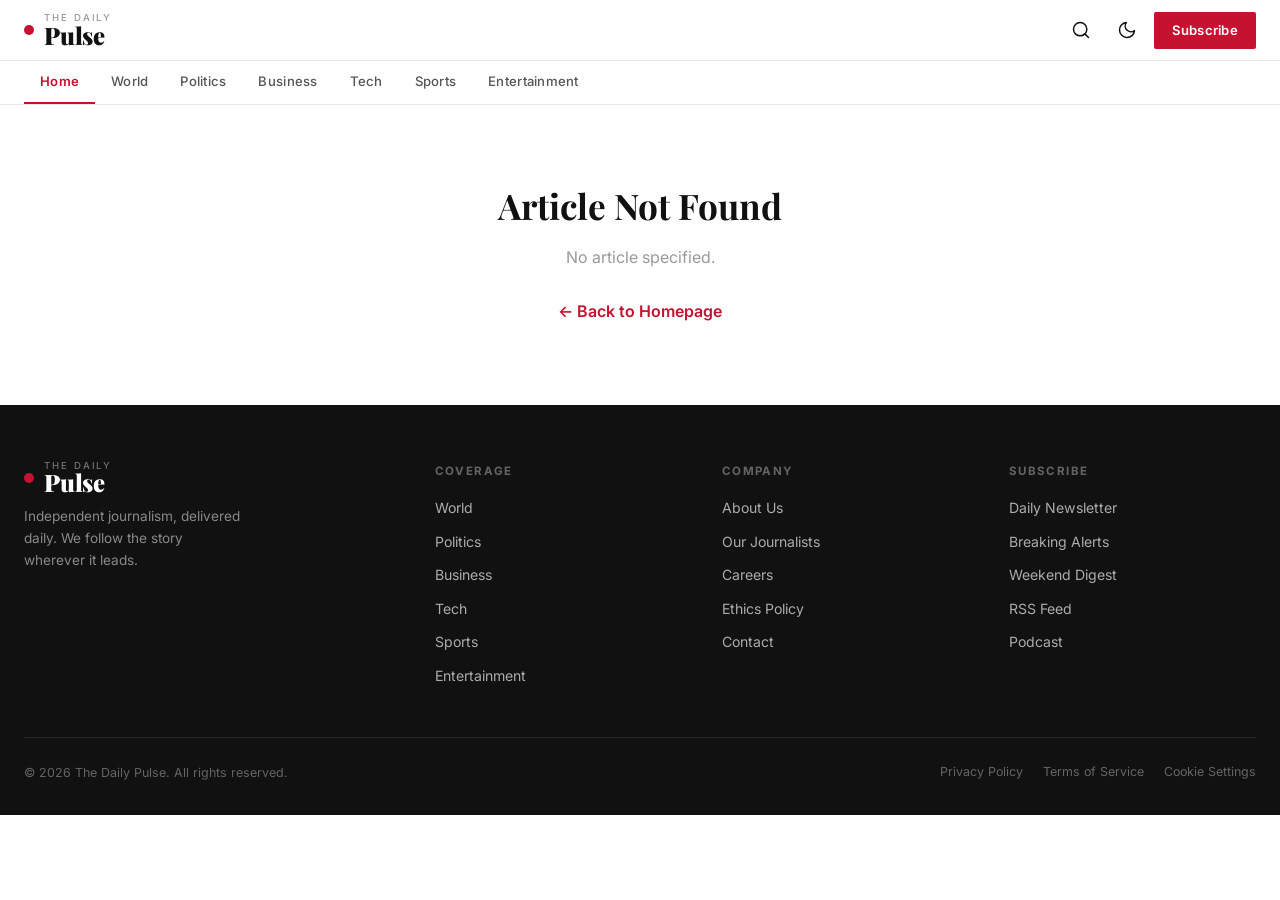
<file: article.html>
<!DOCTYPE html>
<html lang="en">
<head>
  <meta charset="UTF-8">
  <meta name="viewport" content="width=device-width, initial-scale=1.0">
  <meta name="description" content="Read the full story on The Daily Pulse.">
  <title>Article — The Daily Pulse</title>

  <link rel="preconnect" href="https://fonts.googleapis.com">
  <link rel="preconnect" href="https://fonts.gstatic.com" crossorigin>
  <link href="https://fonts.googleapis.com/css2?family=Playfair+Display:ital,wght@0,400;0,600;0,700;0,900;1,400;1,600&family=Inter:wght@300;400;500;600&display=swap" rel="stylesheet">
  <link rel="stylesheet" href="css/style.css">

  <style>
    /* Article-specific layout overrides */
    .article-layout {
      display: grid;
      grid-template-columns: 1fr min(720px, 100%) 1fr;
      padding: 0;
    }
    .article-layout > * { grid-column: 2; }
    .article-layout .full-bleed { grid-column: 1 / -1; }

    @media (max-width: 800px) {
      .article-layout { grid-template-columns: 16px 1fr 16px; }
    }
  </style>
</head>
<body>

  <!-- Reading Progress Bar -->
  <div class="reading-progress" id="readingProgress" role="progressbar" aria-label="Reading progress" aria-valuenow="0" aria-valuemin="0" aria-valuemax="100"></div>

  <!-- Header injected by utils.js -->
  <div id="header-placeholder"></div>

  <main id="article-main">
    <!-- Injected by article.js renderArticle() -->
    <div class="container" style="padding:60px 24px;">
      <div style="max-width:720px;margin:0 auto;">
        <!-- Loading skeleton -->
        <div class="skeleton" style="height:20px;width:80px;margin-bottom:20px;border-radius:3px;"></div>
        <div class="skeleton" style="height:48px;width:100%;margin-bottom:12px;border-radius:3px;"></div>
        <div class="skeleton" style="height:28px;width:90%;margin-bottom:28px;border-radius:3px;"></div>
        <div class="skeleton" style="height:1px;width:100%;margin-bottom:28px;"></div>
        <div class="skeleton" style="height:400px;width:100%;margin-bottom:28px;border-radius:2px;"></div>
        <div class="skeleton" style="height:18px;width:100%;margin-bottom:12px;border-radius:3px;"></div>
        <div class="skeleton" style="height:18px;width:95%;margin-bottom:12px;border-radius:3px;"></div>
        <div class="skeleton" style="height:18px;width:88%;margin-bottom:12px;border-radius:3px;"></div>
      </div>
    </div>
  </main>

  <!-- Footer injected by utils.js -->
  <div id="footer-placeholder"></div>

  <!-- Scripts -->
  <script src="js/data.js"></script>
  <script src="js/utils.js"></script>
  <script src="js/article.js"></script>

</body>
</html>
</file>
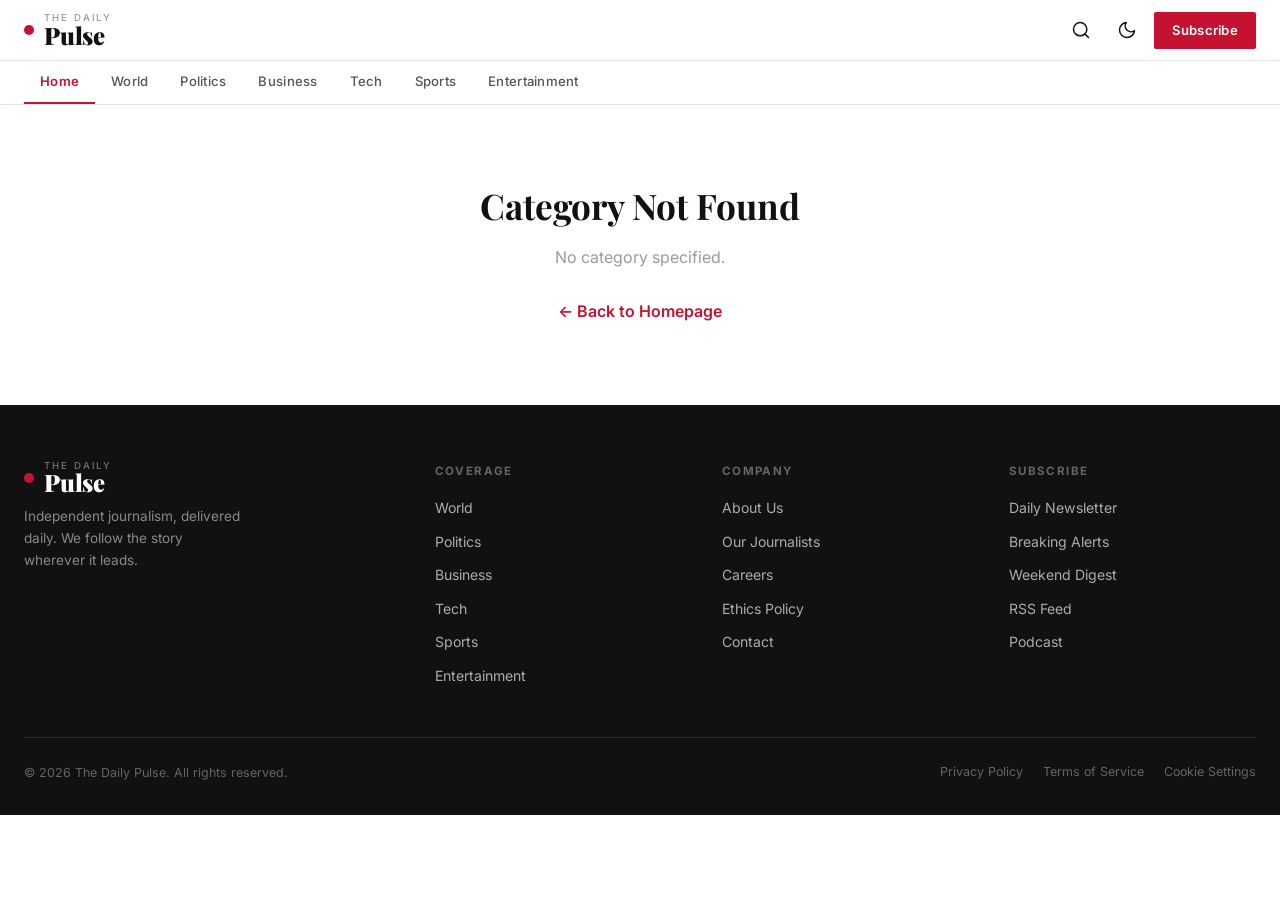
<file: category.html>
<!DOCTYPE html>
<html lang="en">
<head>
  <meta charset="UTF-8">
  <meta name="viewport" content="width=device-width, initial-scale=1.0">
  <meta name="description" content="Browse all stories by category on The Daily Pulse.">
  <title>Category — The Daily Pulse</title>

  <link rel="preconnect" href="https://fonts.googleapis.com">
  <link rel="preconnect" href="https://fonts.gstatic.com" crossorigin>
  <link href="https://fonts.googleapis.com/css2?family=Playfair+Display:ital,wght@0,400;0,600;0,700;0,900;1,400;1,600&family=Inter:wght@300;400;500;600&display=swap" rel="stylesheet">
  <link rel="stylesheet" href="css/style.css">
</head>
<body>

  <!-- Header injected by utils.js -->
  <div id="header-placeholder"></div>

  <main id="category-main">

    <!-- Category Header -->
    <div id="category-header">
      <div class="cat-page-header">
        <div class="container">
          <div class="skeleton" style="height:16px;width:60px;margin-bottom:16px;border-radius:3px;"></div>
          <div class="skeleton" style="height:44px;width:220px;margin-bottom:10px;border-radius:3px;"></div>
        </div>
      </div>
    </div>

    <!-- Category Articles -->
    <div id="category-articles">
      <div class="container">
        <div class="cat-articles-grid">
          <div class="skeleton" style="height:280px;border-radius:2px;"></div>
          <div class="skeleton" style="height:280px;border-radius:2px;"></div>
          <div class="skeleton" style="height:280px;border-radius:2px;"></div>
        </div>
      </div>
    </div>

  </main>

  <!-- Footer injected by utils.js -->
  <div id="footer-placeholder"></div>

  <!-- Scripts -->
  <script src="js/data.js"></script>
  <script src="js/utils.js"></script>
  <script src="js/category.js"></script>

</body>
</html>
</file>
<file: css/style.css>
/* =========================================
   THE DAILY PULSE — MAIN STYLESHEET
   ========================================= */

/* 1. RESET & BASE
   ---------------------------------------- */
*, *::before, *::after { box-sizing: border-box; margin: 0; padding: 0; }
html { font-size: 16px; scroll-behavior: smooth; }
body {
  font-family: var(--font-body);
  color: var(--color-text);
  background: var(--color-bg);
  line-height: 1.6;
  -webkit-font-smoothing: antialiased;
  transition: background var(--transition-slow), color var(--transition-slow);
}
img { max-width: 100%; height: auto; display: block; }
a { color: inherit; text-decoration: none; }
ul { list-style: none; }
button { cursor: pointer; border: none; background: none; font-family: inherit; }
input { font-family: inherit; }

/* 2. DESIGN TOKENS
   ---------------------------------------- */
:root {
  --color-red:             #C41230;
  --color-red-dark:        #9B0D23;
  --color-text:            #111111;
  --color-text-secondary:  #555555;
  --color-text-muted:      #999999;
  --color-bg:              #FFFFFF;
  --color-bg-alt:          #F7F7F7;
  --color-bg-dark:         #111111;
  --color-border:          #E5E5E5;
  --color-border-strong:   #CCCCCC;

  --cat-world:         #1D4ED8;
  --cat-politics:      #DC2626;
  --cat-business:      #16A34A;
  --cat-tech:          #7C3AED;
  --cat-sports:        #EA580C;
  --cat-entertainment: #DB2777;

  --font-display: 'Playfair Display', Georgia, 'Times New Roman', serif;
  --font-body:    'Inter', -apple-system, BlinkMacSystemFont, 'Segoe UI', sans-serif;

  --max-width:     1280px;
  --content-width: 720px;
  --header-height: 60px;

  --shadow-card:       0 1px 3px rgba(0,0,0,0.06), 0 4px 12px rgba(0,0,0,0.05);
  --shadow-card-hover: 0 4px 16px rgba(0,0,0,0.12), 0 8px 24px rgba(0,0,0,0.08);
  --transition:        0.2s ease;
  --transition-slow:   0.35s ease;
}

/* 3. DARK MODE TOKENS
   ---------------------------------------- */
body.dark-mode {
  --color-text:           #EEEEEE;
  --color-text-secondary: #AAAAAA;
  --color-text-muted:     #666666;
  --color-bg:             #121212;
  --color-bg-alt:         #1C1C1C;
  --color-bg-dark:        #000000;
  --color-border:         #2A2A2A;
  --color-border-strong:  #3A3A3A;
  --shadow-card:          0 1px 3px rgba(0,0,0,0.4);
  --shadow-card-hover:    0 4px 16px rgba(0,0,0,0.5);
}

/* 4. TYPOGRAPHY
   ---------------------------------------- */
h1, h2, h3, h4, h5 {
  font-family: var(--font-display);
  line-height: 1.2;
  color: var(--color-text);
  font-weight: 700;
}
h1 { font-size: clamp(1.8rem, 4vw, 3rem); }
h2 { font-size: clamp(1.4rem, 3vw, 2.2rem); }
h3 { font-size: clamp(1.1rem, 2vw, 1.5rem); }
h4 { font-size: 1.1rem; }

p { color: var(--color-text-secondary); line-height: 1.75; }

.label {
  font-size: 0.72rem;
  font-weight: 600;
  letter-spacing: 0.08em;
  text-transform: uppercase;
}
.meta {
  font-size: 0.82rem;
  color: var(--color-text-muted);
}

/* 5. LAYOUT UTILITIES
   ---------------------------------------- */
.container {
  max-width: var(--max-width);
  margin: 0 auto;
  padding: 0 24px;
}
.divider {
  border: none;
  border-top: 1px solid var(--color-border);
  margin: 32px 0;
}
.section-gap { margin-bottom: 60px; }

/* 6. PULSE ANIMATION (Signature Element)
   ---------------------------------------- */
@keyframes pulse {
  0%, 100% { transform: scale(1); opacity: 1; }
  50%       { transform: scale(1.6); opacity: 0.5; }
}
@keyframes ticker-scroll {
  0%   { transform: translateX(100%); }
  100% { transform: translateX(-100%); }
}
@keyframes fadeIn {
  from { opacity: 0; transform: translateY(8px); }
  to   { opacity: 1; transform: translateY(0); }
}
@keyframes progress-grow {
  from { width: 0; }
}

/* 7. HEADER
   ---------------------------------------- */
.site-header {
  position: sticky;
  top: 0;
  z-index: 100;
  background: var(--color-bg);
  border-bottom: 1px solid var(--color-border);
  transition: box-shadow var(--transition);
}
.site-header.scrolled { box-shadow: 0 2px 12px rgba(0,0,0,0.08); }

.header-top {
  display: flex;
  align-items: center;
  justify-content: space-between;
  height: var(--header-height);
}

/* Logo */
.logo {
  display: flex;
  align-items: center;
  gap: 10px;
  flex-shrink: 0;
}
.logo-pulse {
  width: 10px;
  height: 10px;
  background: var(--color-red);
  border-radius: 50%;
  animation: pulse 2.4s ease-in-out infinite;
  flex-shrink: 0;
}
.logo-text {
  display: flex;
  flex-direction: column;
  line-height: 1;
}
.logo-top {
  font-family: var(--font-body);
  font-size: 0.6rem;
  font-weight: 500;
  letter-spacing: 0.2em;
  text-transform: uppercase;
  color: var(--color-text-muted);
}
.logo-bottom {
  font-family: var(--font-display);
  font-size: 1.5rem;
  font-weight: 900;
  color: var(--color-text);
  letter-spacing: -0.01em;
}

/* Header Actions */
.header-actions {
  display: flex;
  align-items: center;
  gap: 8px;
}
.icon-btn {
  width: 38px;
  height: 38px;
  display: flex;
  align-items: center;
  justify-content: center;
  border-radius: 50%;
  color: var(--color-text);
  transition: background var(--transition), color var(--transition);
}
.icon-btn:hover { background: var(--color-bg-alt); }
.icon-btn svg { width: 20px; height: 20px; stroke: currentColor; fill: none; stroke-width: 1.8; stroke-linecap: round; stroke-linejoin: round; }

.subscribe-btn {
  background: var(--color-red);
  color: #fff;
  font-size: 0.82rem;
  font-weight: 600;
  padding: 8px 18px;
  border-radius: 2px;
  transition: background var(--transition);
  letter-spacing: 0.02em;
}
.subscribe-btn:hover { background: var(--color-red-dark); }

/* Category Navigation */
.header-nav {
  border-top: 1px solid var(--color-border);
  overflow-x: auto;
  scrollbar-width: none;
}
.header-nav::-webkit-scrollbar { display: none; }
.nav-list {
  display: flex;
  gap: 0;
  padding: 0;
  white-space: nowrap;
}
.nav-link {
  display: inline-block;
  padding: 10px 16px;
  font-size: 0.82rem;
  font-weight: 500;
  color: var(--color-text-secondary);
  border-bottom: 2px solid transparent;
  transition: color var(--transition), border-color var(--transition);
  letter-spacing: 0.02em;
}
.nav-link:hover { color: var(--color-text); }
.nav-link.active { color: var(--color-red); border-bottom-color: var(--color-red); font-weight: 600; }

/* 8. BREAKING NEWS TICKER
   ---------------------------------------- */
.breaking-bar {
  background: var(--color-bg-dark);
  color: #fff;
  display: flex;
  align-items: center;
  height: 38px;
  overflow: hidden;
}
body.dark-mode .breaking-bar { background: #000; border-bottom: 1px solid #2A2A2A; }

.breaking-label {
  background: var(--color-red);
  padding: 0 14px;
  height: 100%;
  display: flex;
  align-items: center;
  font-size: 0.72rem;
  font-weight: 700;
  letter-spacing: 0.1em;
  text-transform: uppercase;
  white-space: nowrap;
  flex-shrink: 0;
  gap: 6px;
}
.live-dot {
  width: 6px;
  height: 6px;
  background: #fff;
  border-radius: 50%;
  animation: pulse 1.5s ease-in-out infinite;
}
.ticker-track {
  flex: 1;
  overflow: hidden;
  position: relative;
  height: 100%;
  mask-image: linear-gradient(to right, transparent, black 60px, black calc(100% - 60px), transparent);
}
.ticker-content {
  display: flex;
  align-items: center;
  height: 100%;
  animation: ticker-scroll 40s linear infinite;
  white-space: nowrap;
}
.ticker-item {
  display: inline-flex;
  align-items: center;
  padding: 0 40px;
  font-size: 0.82rem;
  opacity: 0.9;
}
.ticker-item::before {
  content: '●';
  color: var(--color-red);
  margin-right: 12px;
  font-size: 0.5rem;
}

/* 9. HERO SECTION
   ---------------------------------------- */
.hero-section {
  padding: 32px 0 48px;
  border-bottom: 1px solid var(--color-border);
}
.hero-grid {
  display: grid;
  grid-template-columns: 1fr 1fr 1fr;
  grid-template-rows: auto auto;
  gap: 1px;
  background: var(--color-border);
}
.hero-featured {
  grid-column: 1 / 3;
  grid-row: 1 / 3;
  background: var(--color-bg);
}
.hero-secondary {
  grid-column: 3;
  background: var(--color-bg);
}
.hero-secondary:last-child { border-top: 1px solid var(--color-border); }

.hero-featured-inner {
  display: flex;
  flex-direction: column;
  height: 100%;
  padding: 0;
}
.hero-image-wrap {
  position: relative;
  overflow: hidden;
  flex-shrink: 0;
}
.hero-image-wrap img {
  width: 100%;
  height: 340px;
  object-fit: cover;
  transition: transform 0.6s ease;
}
.hero-featured-inner:hover .hero-image-wrap img { transform: scale(1.02); }
.hero-image-gradient {
  position: absolute;
  bottom: 0;
  left: 0;
  right: 0;
  height: 50%;
  background: linear-gradient(to top, rgba(0,0,0,0.35), transparent);
  pointer-events: none;
}
.hero-content {
  padding: 24px 28px 28px;
  flex: 1;
}
.hero-featured .hero-content h2 {
  font-size: clamp(1.4rem, 2.5vw, 2rem);
  line-height: 1.2;
  margin: 10px 0 12px;
}
.hero-excerpt {
  font-size: 0.95rem;
  color: var(--color-text-secondary);
  margin-bottom: 16px;
  display: -webkit-box;
  -webkit-line-clamp: 3;
  -webkit-box-orient: vertical;
  overflow: hidden;
}
.hero-secondary-inner {
  padding: 20px;
  height: 100%;
  display: flex;
  flex-direction: column;
  gap: 12px;
  transition: background var(--transition);
}
.hero-secondary-inner:hover { background: var(--color-bg-alt); }
.hero-secondary-inner img {
  width: 100%;
  height: 140px;
  object-fit: cover;
}
.hero-secondary-inner h3 {
  font-size: 1rem;
  line-height: 1.3;
}

/* 10. CATEGORY BADGE
   ---------------------------------------- */
.cat-badge {
  display: inline-flex;
  align-items: center;
  font-size: 0.7rem;
  font-weight: 700;
  letter-spacing: 0.08em;
  text-transform: uppercase;
  padding: 3px 8px;
  border-radius: 2px;
}
.cat-badge.world         { background: rgba(29,78,216,0.1);  color: var(--cat-world); }
.cat-badge.politics      { background: rgba(220,38,38,0.1);  color: var(--cat-politics); }
.cat-badge.business      { background: rgba(22,163,74,0.1);  color: var(--cat-business); }
.cat-badge.tech          { background: rgba(124,58,237,0.1); color: var(--cat-tech); }
.cat-badge.sports        { background: rgba(234,88,12,0.1);  color: var(--cat-sports); }
.cat-badge.entertainment { background: rgba(219,39,119,0.1); color: var(--cat-entertainment); }

/* 11. ARTICLE CARDS
   ---------------------------------------- */
.article-card {
  display: flex;
  flex-direction: column;
  background: var(--color-bg);
  transition: transform var(--transition), box-shadow var(--transition);
  height: 100%;
}
.article-card:hover { transform: translateY(-2px); box-shadow: var(--shadow-card-hover); }

.card-image-wrap {
  position: relative;
  overflow: hidden;
  background: var(--color-bg-alt);
  flex-shrink: 0;
}
.card-image-wrap img {
  width: 100%;
  height: 200px;
  object-fit: cover;
  transition: transform 0.5s ease;
}
.article-card:hover .card-image-wrap img { transform: scale(1.04); }

.card-body {
  padding: 16px 0 0;
  flex: 1;
  display: flex;
  flex-direction: column;
  gap: 8px;
}
.card-title {
  font-family: var(--font-display);
  font-size: 1.05rem;
  font-weight: 700;
  line-height: 1.3;
  color: var(--color-text);
  transition: color var(--transition);
}
.article-card:hover .card-title { color: var(--color-red); }
.card-excerpt {
  font-size: 0.88rem;
  color: var(--color-text-muted);
  line-height: 1.6;
  display: -webkit-box;
  -webkit-line-clamp: 2;
  -webkit-box-orient: vertical;
  overflow: hidden;
}
.card-meta {
  display: flex;
  align-items: center;
  gap: 8px;
  margin-top: auto;
  padding-top: 10px;
}
.card-meta span { font-size: 0.78rem; color: var(--color-text-muted); }
.card-meta .dot { color: var(--color-border-strong); }

/* Horizontal card (list view) */
.card-horizontal {
  flex-direction: row;
  gap: 16px;
  align-items: flex-start;
}
.card-horizontal .card-image-wrap img { width: 110px; height: 80px; flex-shrink: 0; }
.card-horizontal .card-body { padding: 0; }
.card-horizontal .card-title { font-size: 0.9rem; }

/* 12. CATEGORY SECTIONS (Homepage)
   ---------------------------------------- */
.category-section { margin: 48px 0; }

.section-header {
  display: flex;
  align-items: center;
  justify-content: space-between;
  padding-bottom: 12px;
  border-bottom: 2px solid var(--color-text);
  margin-bottom: 24px;
}
body.dark-mode .section-header { border-bottom-color: var(--color-border-strong); }

.section-title {
  font-family: var(--font-display);
  font-size: 1.3rem;
  font-weight: 700;
}
.section-link {
  font-size: 0.8rem;
  font-weight: 600;
  color: var(--color-red);
  letter-spacing: 0.04em;
  transition: opacity var(--transition);
  display: flex;
  align-items: center;
  gap: 4px;
}
.section-link:hover { opacity: 0.7; }

.cards-grid {
  display: grid;
  grid-template-columns: repeat(3, 1fr);
  gap: 28px;
}
.cards-grid-4 {
  display: grid;
  grid-template-columns: repeat(4, 1fr);
  gap: 24px;
}

/* 13. ARTICLE PAGE
   ---------------------------------------- */
.reading-progress {
  position: fixed;
  top: 0;
  left: 0;
  height: 3px;
  background: var(--color-red);
  z-index: 200;
  transition: width 0.1s linear;
  width: 0%;
}
.article-page { padding: 40px 0 80px; }
.article-layout {
  display: grid;
  grid-template-columns: 1fr min(var(--content-width), 100%) 1fr;
}
.article-layout > * { grid-column: 2; }
.article-layout .full-bleed { grid-column: 1 / -1; }

.article-header { margin-bottom: 32px; }
.article-kicker {
  display: flex;
  align-items: center;
  gap: 12px;
  margin-bottom: 16px;
}
.article-title {
  font-family: var(--font-display);
  font-size: clamp(1.8rem, 4vw, 2.8rem);
  line-height: 1.15;
  margin-bottom: 16px;
}
.article-subtitle {
  font-size: 1.1rem;
  color: var(--color-text-secondary);
  line-height: 1.6;
  font-family: var(--font-display);
  font-style: italic;
  margin-bottom: 24px;
}
.article-byline {
  display: flex;
  align-items: center;
  justify-content: space-between;
  padding: 16px 0;
  border-top: 1px solid var(--color-border);
  border-bottom: 1px solid var(--color-border);
  flex-wrap: wrap;
  gap: 12px;
}
.byline-left { display: flex; flex-direction: column; gap: 2px; }
.byline-author { font-weight: 600; font-size: 0.9rem; }
.byline-role { font-size: 0.8rem; color: var(--color-text-muted); }
.byline-right { display: flex; align-items: center; gap: 6px; }
.byline-right span { font-size: 0.82rem; color: var(--color-text-muted); }

.article-hero-image {
  margin: 32px 0;
}
.article-hero-image img {
  width: 100%;
  height: 460px;
  object-fit: cover;
}
.image-caption {
  font-size: 0.78rem;
  color: var(--color-text-muted);
  margin-top: 8px;
  font-style: italic;
}

.article-body { margin-bottom: 40px; }
.article-body p {
  font-size: 1rem;
  line-height: 1.85;
  color: var(--color-text-secondary);
  margin-bottom: 24px;
}
.article-body h2 {
  font-size: 1.4rem;
  margin: 40px 0 16px;
  color: var(--color-text);
}
.article-body blockquote {
  border-left: 3px solid var(--color-red);
  padding: 16px 24px;
  margin: 32px 0;
  background: var(--color-bg-alt);
}
.article-body blockquote p {
  font-family: var(--font-display);
  font-size: 1.2rem;
  font-style: italic;
  color: var(--color-text);
  margin: 0;
  line-height: 1.5;
}

.article-tags { display: flex; flex-wrap: wrap; gap: 8px; margin-bottom: 40px; }
.tag {
  font-size: 0.75rem;
  font-weight: 500;
  padding: 4px 12px;
  background: var(--color-bg-alt);
  border: 1px solid var(--color-border);
  border-radius: 100px;
  color: var(--color-text-secondary);
  transition: all var(--transition);
}
.tag:hover { border-color: var(--color-red); color: var(--color-red); }

.share-bar {
  display: flex;
  align-items: center;
  gap: 10px;
  padding: 20px 0;
  border-top: 1px solid var(--color-border);
  border-bottom: 1px solid var(--color-border);
  margin-bottom: 48px;
  flex-wrap: wrap;
}
.share-bar span { font-size: 0.82rem; font-weight: 600; color: var(--color-text-muted); margin-right: 4px; }
.share-btn {
  display: inline-flex;
  align-items: center;
  gap: 6px;
  padding: 7px 14px;
  border-radius: 2px;
  font-size: 0.8rem;
  font-weight: 500;
  border: 1px solid var(--color-border);
  color: var(--color-text-secondary);
  transition: all var(--transition);
}
.share-btn:hover { border-color: var(--color-red); color: var(--color-red); }
.share-btn svg { width: 15px; height: 15px; stroke: currentColor; fill: none; stroke-width: 2; stroke-linecap: round; stroke-linejoin: round; }
.copy-btn.copied { border-color: var(--cat-business); color: var(--cat-business); }

/* 14. RELATED ARTICLES
   ---------------------------------------- */
.related-section { margin-top: 64px; padding-top: 32px; border-top: 2px solid var(--color-text); }
body.dark-mode .related-section { border-top-color: var(--color-border-strong); }

/* 15. CATEGORY PAGE
   ---------------------------------------- */
.cat-page-header {
  padding: 40px 0 32px;
  border-bottom: 1px solid var(--color-border);
  margin-bottom: 40px;
}
.cat-page-title {
  font-family: var(--font-display);
  font-size: 2.4rem;
  font-weight: 900;
  margin: 8px 0 4px;
}
.cat-underline {
  height: 4px;
  width: 60px;
  border-radius: 2px;
  margin-top: 12px;
}
.cat-article-count { font-size: 0.85rem; color: var(--color-text-muted); margin-top: 6px; }

.cat-articles-grid {
  display: grid;
  grid-template-columns: repeat(3, 1fr);
  gap: 36px 28px;
  margin-bottom: 60px;
}

/* 16. NEWSLETTER
   ---------------------------------------- */
.newsletter-section {
  background: var(--color-bg-alt);
  padding: 60px 0;
  text-align: center;
  border-top: 1px solid var(--color-border);
  border-bottom: 1px solid var(--color-border);
}
.newsletter-section h2 { font-size: 1.8rem; margin-bottom: 10px; }
.newsletter-section p { max-width: 460px; margin: 0 auto 28px; font-size: 0.95rem; }
.newsletter-form {
  display: flex;
  max-width: 420px;
  margin: 0 auto;
  gap: 0;
}
.newsletter-input {
  flex: 1;
  padding: 12px 16px;
  border: 1px solid var(--color-border-strong);
  border-right: none;
  border-radius: 2px 0 0 2px;
  font-size: 0.9rem;
  background: var(--color-bg);
  color: var(--color-text);
  outline: none;
  transition: border-color var(--transition);
}
.newsletter-input:focus { border-color: var(--color-red); }
.newsletter-submit {
  background: var(--color-red);
  color: #fff;
  padding: 12px 20px;
  font-size: 0.88rem;
  font-weight: 600;
  border-radius: 0 2px 2px 0;
  transition: background var(--transition);
  letter-spacing: 0.02em;
  white-space: nowrap;
}
.newsletter-submit:hover { background: var(--color-red-dark); }

/* 17. FOOTER
   ---------------------------------------- */
.site-footer {
  background: var(--color-bg-dark);
  color: rgba(255,255,255,0.8);
  padding: 56px 0 32px;
}
body.dark-mode .site-footer { background: #000; }

.footer-grid {
  display: grid;
  grid-template-columns: 1.5fr 1fr 1fr 1fr;
  gap: 40px;
  margin-bottom: 48px;
}
.footer-brand .logo-bottom { color: #fff; }
.footer-brand .logo-top { color: rgba(255,255,255,0.4); }
.footer-tagline {
  font-size: 0.85rem;
  color: rgba(255,255,255,0.5);
  margin-top: 12px;
  line-height: 1.6;
  max-width: 220px;
}
.footer-col-title {
  font-size: 0.72rem;
  font-weight: 700;
  letter-spacing: 0.12em;
  text-transform: uppercase;
  color: rgba(255,255,255,0.35);
  margin-bottom: 14px;
}
.footer-links { display: flex; flex-direction: column; gap: 8px; }
.footer-links a {
  font-size: 0.88rem;
  color: rgba(255,255,255,0.65);
  transition: color var(--transition);
}
.footer-links a:hover { color: #fff; }

.footer-bottom {
  border-top: 1px solid rgba(255,255,255,0.1);
  padding-top: 24px;
  display: flex;
  justify-content: space-between;
  align-items: center;
  flex-wrap: wrap;
  gap: 12px;
}
.footer-bottom p { font-size: 0.78rem; color: rgba(255,255,255,0.35); }
.footer-bottom-links { display: flex; gap: 20px; }
.footer-bottom-links a { font-size: 0.78rem; color: rgba(255,255,255,0.35); transition: color var(--transition); }
.footer-bottom-links a:hover { color: rgba(255,255,255,0.7); }

/* 18. SEARCH OVERLAY
   ---------------------------------------- */
.search-overlay {
  position: fixed;
  inset: 0;
  background: rgba(0,0,0,0.7);
  backdrop-filter: blur(4px);
  z-index: 200;
  display: flex;
  align-items: flex-start;
  justify-content: center;
  padding-top: 120px;
  opacity: 0;
  pointer-events: none;
  transition: opacity var(--transition-slow);
}
.search-overlay.open { opacity: 1; pointer-events: all; }
.search-box {
  width: 100%;
  max-width: 640px;
  padding: 0 24px;
  animation: fadeIn 0.3s ease;
}
.search-input-wrap {
  display: flex;
  align-items: center;
  background: #fff;
  border-radius: 4px;
  padding: 0 16px;
  gap: 12px;
}
body.dark-mode .search-input-wrap { background: #1C1C1C; }
.search-input-wrap svg { width: 20px; height: 20px; stroke: #999; fill: none; stroke-width: 2; stroke-linecap: round; flex-shrink: 0; }
.search-input {
  flex: 1;
  padding: 18px 0;
  font-size: 1.1rem;
  border: none;
  outline: none;
  background: transparent;
  color: #111;
}
body.dark-mode .search-input { color: #EEE; }
.search-close {
  background: none;
  border: none;
  cursor: pointer;
  color: #999;
  font-size: 1.4rem;
  line-height: 1;
  padding: 4px;
}
.search-results {
  background: #fff;
  border-radius: 4px;
  margin-top: 8px;
  overflow: hidden;
  max-height: 380px;
  overflow-y: auto;
}
body.dark-mode .search-results { background: #1C1C1C; }
.search-result-item {
  display: flex;
  gap: 12px;
  padding: 14px 16px;
  border-bottom: 1px solid var(--color-border);
  cursor: pointer;
  transition: background var(--transition);
  text-decoration: none;
  color: #111;
}
body.dark-mode .search-result-item { color: #EEE; border-bottom-color: #2A2A2A; }
.search-result-item:hover { background: var(--color-bg-alt); }
.search-result-item:last-child { border-bottom: none; }
.search-result-img { width: 70px; height: 50px; object-fit: cover; flex-shrink: 0; border-radius: 2px; }
.search-result-text { display: flex; flex-direction: column; gap: 4px; }
.search-result-title { font-size: 0.9rem; font-weight: 600; line-height: 1.3; }
.search-no-results { padding: 24px; text-align: center; color: #999; font-size: 0.9rem; }

/* 19. BACK TO TOP
   ---------------------------------------- */
.back-to-top {
  position: fixed;
  bottom: 32px;
  right: 32px;
  width: 44px;
  height: 44px;
  background: var(--color-red);
  color: #fff;
  border-radius: 50%;
  display: flex;
  align-items: center;
  justify-content: center;
  cursor: pointer;
  opacity: 0;
  transform: translateY(12px);
  transition: opacity var(--transition), transform var(--transition);
  z-index: 50;
  box-shadow: 0 4px 12px rgba(196,18,48,0.35);
}
.back-to-top.visible { opacity: 1; transform: translateY(0); }
.back-to-top:hover { background: var(--color-red-dark); }
.back-to-top svg { width: 20px; height: 20px; stroke: #fff; fill: none; stroke-width: 2.5; stroke-linecap: round; stroke-linejoin: round; }

/* 20. TOAST NOTIFICATION
   ---------------------------------------- */
.toast {
  position: fixed;
  bottom: 32px;
  left: 50%;
  transform: translateX(-50%) translateY(16px);
  background: #111;
  color: #fff;
  padding: 10px 20px;
  border-radius: 4px;
  font-size: 0.85rem;
  opacity: 0;
  transition: all var(--transition);
  z-index: 300;
  pointer-events: none;
  white-space: nowrap;
}
body.dark-mode .toast { background: #fff; color: #111; }
.toast.show { opacity: 1; transform: translateX(-50%) translateY(0); }

/* 21. LOADING SKELETON
   ---------------------------------------- */
@keyframes shimmer {
  0% { background-position: -400px 0; }
  100% { background-position: 400px 0; }
}
.skeleton {
  background: linear-gradient(90deg, var(--color-bg-alt) 25%, var(--color-border) 50%, var(--color-bg-alt) 75%);
  background-size: 400px 100%;
  animation: shimmer 1.4s ease infinite;
  border-radius: 2px;
}

/* 22. MOBILE MENU
   ---------------------------------------- */
.mobile-menu-btn { display: none; }

/* 23. RESPONSIVE
   ---------------------------------------- */
@media (max-width: 1024px) {
  .cards-grid { grid-template-columns: repeat(2, 1fr); }
  .cards-grid-4 { grid-template-columns: repeat(2, 1fr); }
  .footer-grid { grid-template-columns: 1fr 1fr; gap: 32px; }
  .cat-articles-grid { grid-template-columns: repeat(2, 1fr); }
}

@media (max-width: 768px) {
  :root { --header-height: 56px; }

  .subscribe-btn { display: none; }
  .mobile-menu-btn { display: flex; }

  .hero-grid {
    grid-template-columns: 1fr;
    grid-template-rows: auto;
  }
  .hero-featured { grid-column: 1; grid-row: 1; }
  .hero-secondary { grid-column: 1; border-top: 1px solid var(--color-border); }
  .hero-secondary:last-child { border-top: 1px solid var(--color-border); }
  .hero-secondary-inner { flex-direction: row; }
  .hero-secondary-inner img { width: 120px; height: 80px; flex-shrink: 0; }
  .hero-image-wrap img { height: 220px; }

  .cards-grid { grid-template-columns: 1fr; }
  .cards-grid-4 { grid-template-columns: 1fr; }
  .cat-articles-grid { grid-template-columns: 1fr; gap: 28px; }

  .newsletter-form { flex-direction: column; }
  .newsletter-input { border-right: 1px solid var(--color-border-strong); border-radius: 2px; }
  .newsletter-submit { border-radius: 2px; }

  .footer-grid { grid-template-columns: 1fr; gap: 28px; }
  .footer-bottom { flex-direction: column; text-align: center; }

  .article-hero-image img { height: 240px; }
  .article-layout { grid-template-columns: 16px 1fr 16px; }

  .back-to-top { bottom: 20px; right: 20px; }

  .section-header { flex-wrap: wrap; }
}

@media (max-width: 480px) {
  .hero-content { padding: 16px; }
  .nav-link { padding: 10px 12px; font-size: 0.78rem; }
}

/* 24. ANIMATIONS & FADE IN
   ---------------------------------------- */
.fade-in { animation: fadeIn 0.4s ease both; }
.fade-in-delay-1 { animation-delay: 0.1s; }
.fade-in-delay-2 { animation-delay: 0.2s; }
.fade-in-delay-3 { animation-delay: 0.3s; }

/* Reduced motion */
@media (prefers-reduced-motion: reduce) {
  *, *::before, *::after { animation-duration: 0.01ms !important; transition-duration: 0.01ms !important; }
}
</file>
